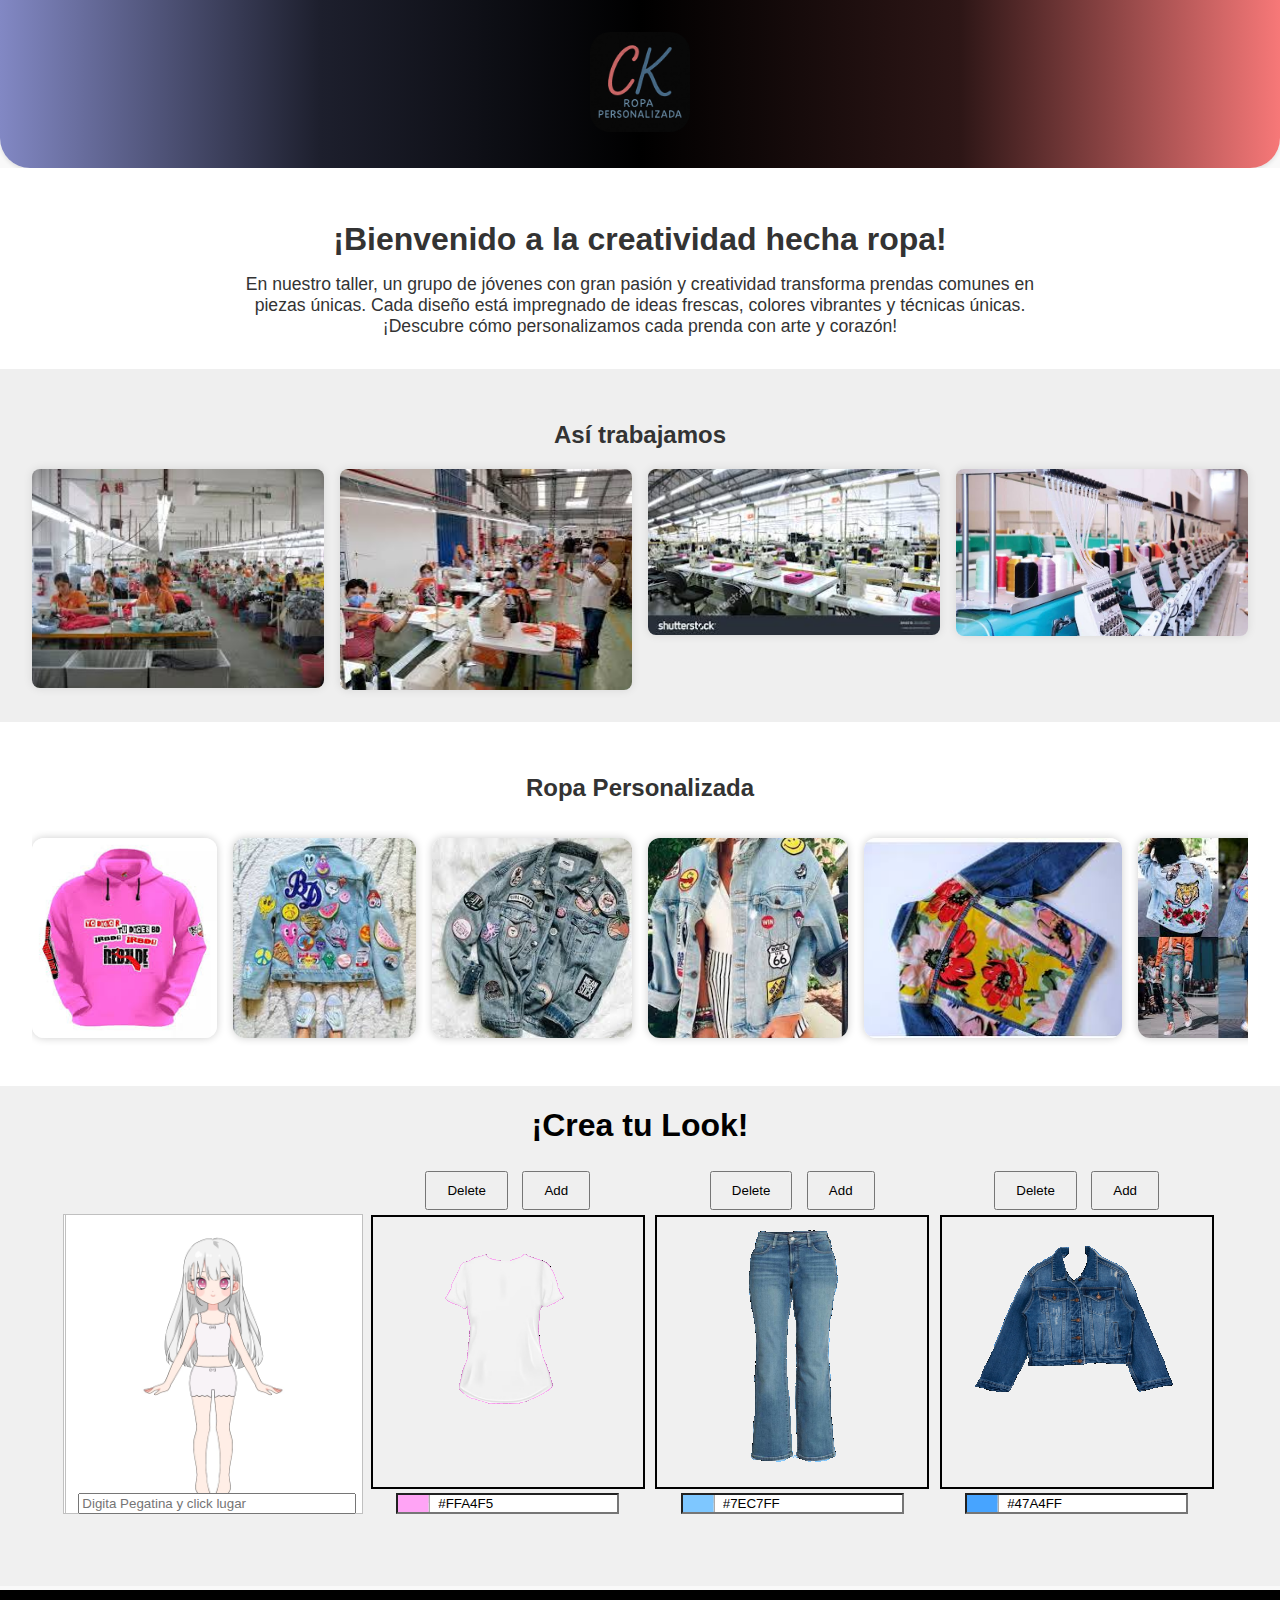
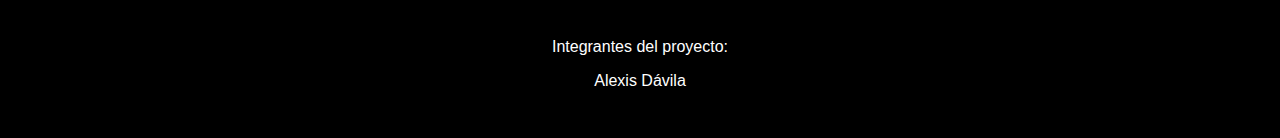
<file: index.html>
<!DOCTYPE html>
<html lang="es">
    <head>
        <meta charset="UTF-8">
        <meta name="viewport" content="width=device-width, initial-scale=1.0">
        <title>Ropa Personalizada</title>
        <link rel="icon" href="img/logo.jpg" type="image/jpeg">
        <link rel="stylesheet" href="styles.css">
        <link rel="stylesheet" href="https://cdnjs.cloudflare.com/ajax/libs/animate.css/4.1.1/animate.min.css"/>
    </head>  
<body>
    <header>
        <div class="logo">
            <img src="img/logo.jpg" alt="Logo principal" class="animate__heartBeat">
        </div>
    </header>

    <main>
        <section class="intro">
            <h1 class="animate__animated animate__pulse">¡Bienvenido a la creatividad hecha ropa!</h1>
            <p>En nuestro taller, un grupo de jóvenes con gran pasión y creatividad transforma prendas comunes en piezas únicas. Cada diseño está impregnado de ideas frescas, colores vibrantes y técnicas únicas. ¡Descubre cómo personalizamos cada prenda con arte y corazón!</p>
        </section>

        <section class="collage animate__animated animate__bounceInLeft">
            <h2>Así trabajamos</h2>
            <div class="collage-grid">
                <img src="img/coll1.jpg" alt="Proceso 1">
                <img src="img/coll2.jpg" alt="Proceso 2">
                <img src="img/coll3.jpg" alt="Proceso 3">
                <img src="img/coll4.jpg" alt="Proceso 4">
            </div>
        </section>

        <section class="galeria">
            <h2>Ropa Personalizada</h2>
            <div class="cards-container" id="cards-container">
                <img src="img/ropa1.jpg" alt="Ropa 1">
                <img src="img/ropa2.jpg" alt="Ropa 2">
                <img src="img/ropa3.jpg" alt="Ropa 3">
                <img src="img/ropa4.jpg" alt="Ropa 4">
                <img src="img/ropa5.jpg" alt="Ropa 5">
                <img src="img/ropa6.jpg" alt="Ropa 6">
                <img src="img/ropa7.jpg" alt="Ropa 7">
                <img src="img/ropa8.jpg" alt="Ropa 8">
                <img src="img/ropa9.jpg" alt="Ropa 9">
                <img src="img/ropa10.jpg" alt="Ropa 10">
                <img src="img/ropa11.jpg" alt="Ropa 11">
                <img src="img/ropa12.jpg" alt="Ropa 12">
                <img src="img/ropa13.jpg" alt="Ropa 13">
                <img src="img/ropa14.jpg" alt="Ropa 14">
                <img src="img/ropa15.jpg" alt="Ropa 15">
                <img src="img/ropa16.jpg" alt="Ropa 16">
                <img src="img/ropa17.jpg" alt="Ropa 17">
            </div>
        </section>
        <section><iframe src="./CrearLooks/index.html" frameborder="0"></iframe></section>
    </main>

    <footer>
        <div class="footer-content">
            <p>Integrantes del proyecto:</p>
            <ul>
                <li>Alexis Dávila</li>
                <!-- Agrega más nombres según sea necesario -->
            </ul>
        </div>
    </footer>

    <!--script src="script.js"></script-->
</body>
</html>
</file>
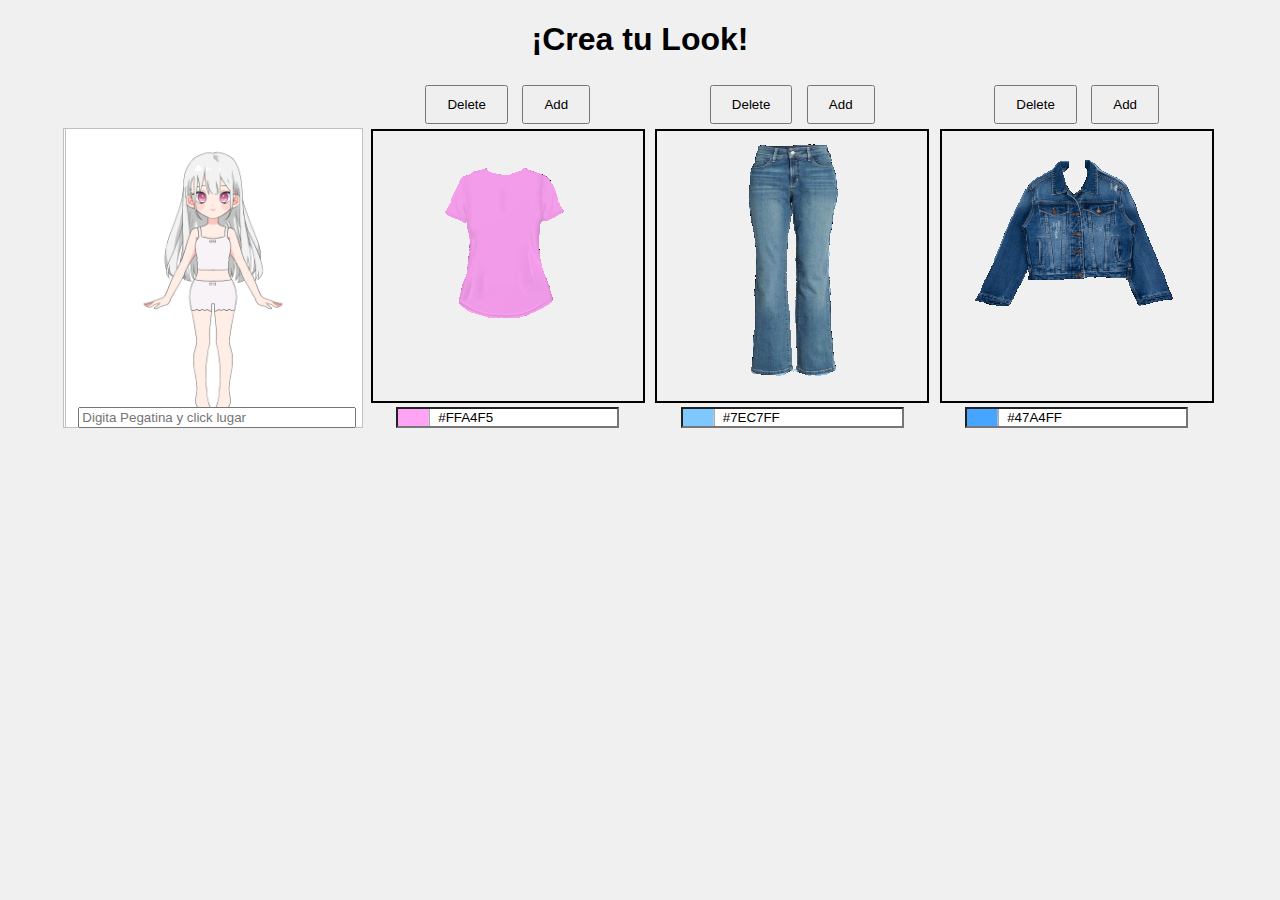
<file: CrearLooks/index.html>
<!DOCTYPE html>
<html lang="es">
<head>
  <meta charset="UTF-8">
  <title>Juego de Crear Looks</title>
  <link rel="stylesheet" href="styles.css">
</head>
<body>
  <script src="jscolor.js"></script>
  <h1>¡Crea tu Look!</h1>
  <div class="content">
  <div class="contenedor-personaje">
    <img src="../img/mona.jpg" class="capa" id="base">
    <img class="capa" id="infer">
    <img class="capa" id="super">
    <img class="capa" id="superUp">
    <canvas id="canvasPersonaje" class="capa" width="300" height="300"></canvas>
    <input type="text" id="text" placeholder="Digita Pegatina y click lugar">
  </div>
  <div class="opciones">
    <div class="grupV">
      <button type="button" onclick="deletesup()">Delete</button>
      <button type="button" onclick="cambiarSuperior(1)">Add</button>
      <canvas id="canvas1" width="270" height="270"></canvas>
      <canvas id="canvas1B" width="300" height="300" hidden></canvas>
      <img id="ropa1" src="../img/playera.png" hidden>
      <input data-jscolor="{}" value="#FFA4F5" onblur ="colorImg(1)" id="color1">
    </div>
    <div class="grupV">
      <button type="button" onclick="deleteinf()">Delete</button>
      <button type="button" onclick="cambiarInferior(2)">Add</button>
      <canvas id="canvas2" width="270" height="270"></canvas>
      <canvas id="canvas2B" width="300" height="300" hidden></canvas>
      <img id="ropa2" src="../img/pantalon.png" hidden>
      <input data-jscolor="{}" value="#7EC7FF" onblur ="colorImg(2)" id="color2">
    </div>
    <div class="grupV">
      <button type="button" onclick="deletesupUp()">Delete</button>
      <button type="button" onclick="cambiarSuperiorUp(3)">Add</button>
      <canvas id="canvas3" width="270" height="270"></canvas>
      <canvas id="canvas3B" width="300" height="300" hidden></canvas>
      <img id="ropa3" src="../img/chaqueta.png" hidden>
      <input data-jscolor="{}" value="#47A4FF" onblur ="colorImg(3)" id="color3">
    </div>
  </div>
  </div>
  <script src="script.js"></script>
  <script>
    const input = document.getElementById('text');
    const canvas = document.getElementById('canvasPersonaje');
    const ctx = canvas.getContext('2d');
    ctx.font = "10px Verdana";
    ctx.fillStyle = "black";

    canvas.addEventListener("click", function(e) {
      const rect = canvas.getBoundingClientRect();
      const x = e.clientX - rect.left;
      const y = e.clientY - rect.top;
      const texto = input.value || "";
      ctx.fillText(texto, x, y);
    });
    //--------------------------------------------------------
    let shirt2 = document.getElementById('ropa2');
    let canvas2 = document.getElementById('canvas2');
    let ctx2 = canvas2.getContext('2d');
    ctx2.drawImage(shirt2, -canvas2.width * 0.5, -canvas2.height *0.9, canvas2.width *2, canvas2.height *2);
    shirt2.onload = ()=> {
      ctx2.drawImage(shirt2, -canvas2.width * 0.5, -canvas2.height *0.9, canvas2.width *2, canvas2.height *2);
    }
    let shirt3 = document.getElementById('ropa3');
    let canvas3 = document.getElementById('canvas3');
    let ctx3 = canvas3.getContext('2d');
    ctx3.drawImage(shirt3, -canvas3.width * 0.5, -canvas3.height * 0.5, canvas3.width *2, canvas3.height *2);
    shirt3.onload = ()=> {
      ctx3.drawImage(shirt3, -canvas3.width * 0.5, -canvas3.height * 0.5, canvas3.width *2, canvas3.height *2);
    }
    let shirt1 = document.getElementById('ropa1');
    let canvas1 = document.getElementById('canvas1');
    let ctx1 = canvas1.getContext('2d');
    ctx1.drawImage(shirt1, -canvas1.width * 0.5, -canvas1.height * 0.5, canvas1.width *2, canvas1.height *2);
    shirt1.onload = ()=> {
      ctx1.drawImage(shirt1, -canvas1.width * 0.5, -canvas1.height * 0.5, canvas1.width *2, canvas1.height *2);
    }
    colorImg(1);
    colorImg(2);
    colorImg(3);
function getRGB(hex) {
  hex = hex.replace('#', '');
  const bigint = parseInt(hex, 16);
  return {
    r: (bigint >> 16) & 255,
    g: (bigint >> 8) & 255,
    b: bigint & 255
  };
}   
function colorImg(id, type = '') {
  var shirt = document.getElementById('ropa'+id);
  var canvas = document.getElementById('canvas'+id);
  if (type != '') {
    canvas = document.getElementById('canvas'+id+'B');
  }
  const ctx = canvas.getContext('2d');
  if (type === '') {
    if (id === 2 ) {
      ctx.drawImage(shirt, -canvas.width * 0.5, -canvas.height *0.9, canvas.width *2, canvas.height *2);
    } else {
      ctx.drawImage(shirt, -canvas.width * 0.5, -canvas.height * 0.5, canvas.width *2, canvas.height *2);
    }
  } else {
    ctx.drawImage(shirt, 0, 0, canvas.width, canvas.height);
  }
  const { r: tintR, g: tintG, b: tintB } = getRGB(document.getElementById('color'+id).value);

  const imageData = ctx.getImageData(0, 0, canvas.width, canvas.height);
  const data = imageData.data;

  for (let i = 0; i < data.length; i += 4) {
    const r = data[i], g = data[i + 1], b = data[i + 2], a = data[i + 3];

    if (a > 0) {
      // Calcular luminancia (brillo) del píxel original
      const luminancia = (r + g + b) / 3 / 255;

      // Aplicar el tinte respetando sombras
      data[i] = tintR * luminancia;
      data[i + 1] = tintG * luminancia;
      data[i + 2] = tintB * luminancia;
      data[i + 3] = 255;
    }
  }

  ctx.putImageData(imageData, 0, 0);
  if (type === '') {
    colorImg(id,'B');
  }
}
  </script>
</body>
</html>
</file>
<file: styles.css>
/* General */
body {
    margin: 0;
    font-family: 'Segoe UI', Tahoma, Geneva, Verdana, sans-serif;
    background-color: #f9f9f9;
    color: #333;
}

/* Header */
header {
    background: -webkit-linear-gradient(90deg, #8288c4,#1d1f2d,#000000,#2d1616,#f77878);/* Chrome 10-25, Safari 5.1-6 */                          
    background: linear-gradient(90deg, #8288c4,#1d1f2d,#000000,#2d1616,#f77878);/* W3C, IE 10+/ Edge, Firefox 16+, Chrome 26+, Opera 12+, Safari 7+ */                                             ;
    padding: 2rem 0;
    text-align: center;
    border-bottom-left-radius: 30px;
    border-bottom-right-radius: 30px;
    box-shadow: 0 2px 4px rgba(0,0,0,0.1);
}

.logo img {
    height: 100px;
    border-radius: 20px;
}

/* Intro Section */
.intro {
    padding: 2rem;
    text-align: center;
    background-color: #fff;
}

.intro h1 {
    font-size: 2rem;
    margin-bottom: 1rem;
    width: auto;
}

.intro p {
    font-size: 1.1rem;
    max-width: 800px;
    margin: 0 auto;
}

/* Collage */
.collage {
    padding: 2rem;
    background-color: #efefef;
    text-align: center;
}

.collage-grid {
    display: grid;
    grid-template-columns: repeat(auto-fit, minmax(200px, 1fr));
    gap: 1rem;
    margin-top: 1rem;
}

.collage-grid img {
    width: 100%;
    border-radius: 8px;
    box-shadow: 0 0 10px rgba(0,0,0,0.1);
}

/* Galería */
.galeria {
    padding: 2rem;
    background-color: #fff;
    text-align: center;
}

.cards-container {
    display: flex;
    overflow-x: auto;
    gap: 1rem;
    padding: 1rem 0;
}

.cards-container img {
    height: 200px;
    flex-shrink: 0;
    border-radius: 12px;
    box-shadow: 0 0 8px rgba(0,0,0,0.2);
    transition: transform 0.3s ease;
}

.cards-container img:hover {
    transform: scale(1.05);
}

iframe{
    width: 100%;
    height: 500px;
}
/* Footer */
footer {
    background-color: #000;
    color: #fff;
    padding: 2rem 1rem;
    text-align: center;
}

.footer-content ul {
    list-style: none;
    padding: 0;
}

.footer-content li {
    margin: 0.3rem 0;
}
</file>
<file: CrearLooks/styles.css>
body {
    text-align: center;
    font-family: sans-serif;
    background-color: #f0f0f0;
  }
  
  .content{
    height: 300px;
    width: 100%;
    display: block;
  }

  .contenedor-personaje {
    position: relative;
    width: 300px;
    height: 300px;
    overflow: hidden;
    display: inline-block;
  }
  .contenedor-personaje>input{
    z-index: 100;
    position: absolute;
    bottom: 0;
    left: 15px;
    width: 270px;
  }
  .capa {
    position: absolute;
    width: 100%;
    height: 100%;
    top: 0;
    left: 0;
  }
  
  #super{
    left: 2px;
  }

  .opciones {
    display: inline-block;
    width: auto;
    height: 300px;
  }
  .opciones>.grupV{
    width: 280px;
    height: auto;
    display: inline-block;
    overflow: hidden;
  }
  .opciones> .grupV> input {
    max-width: 280px;
  }
  .opciones > .grupV> canvas{
    border: 2px solid black;
  }
  button {
    margin: 5px;
    padding: 10px 20px;
  }
</file>
